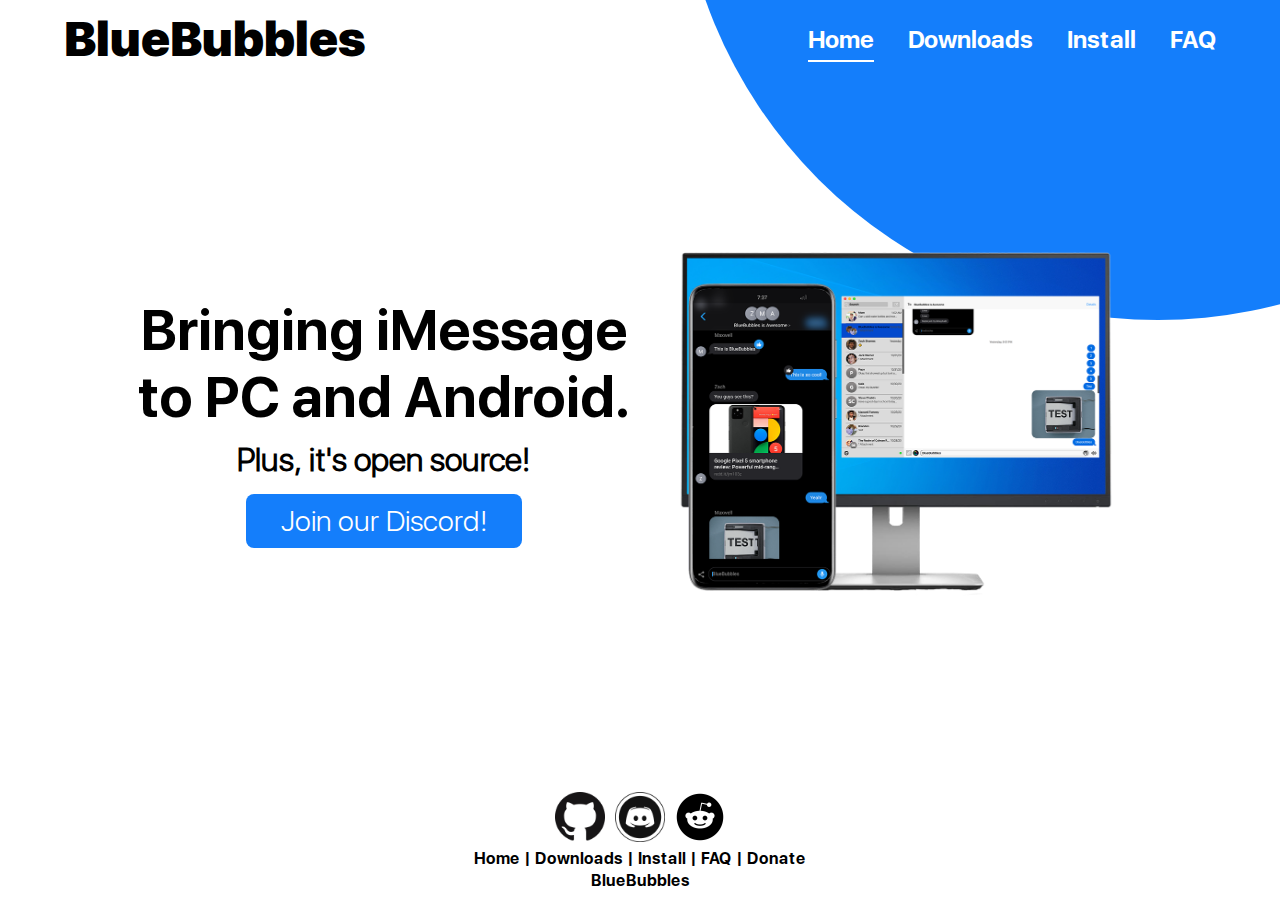
<file: index.html>
<!DOCTYPE html>
<html lang="en">

<head>
  <!-- Required -->
  <meta charset="utf-8" />
  <meta http-equiv="X-UA-Compatible" content="IE=edge" />
  <meta name="viewport" content="width=device-width, initial-scale=1" />

  <!-- CSS Links -->
  <!-- <link rel="stylesheet" type="text/css" href="/css/base.css" /> -->
  <!-- <link rel="stylesheet" type="text/css" href="/css/main.css" /> -->
  <link rel="stylesheet" type="text/css" href="/css/main.css" />
  <link rel="stylesheet" type="text/css" href="/css/base.css" />
  <link rel="stylesheet" type="text/css" href="/css/hamburgers.css" />

  <!-- Favicon Link -->
  <link rel="icon" href="/assets/icons/favicon.ico" type="image/gif" sizes="48x48" />
  <link rel="apple-touch-icon" href="/assets/icons/apple-touch-icon.png" />
  <!-- Google Description -->
  <title>iMessage on PC and Android - BlueBubbles</title>
  <meta name="description" content="BlueBubbles is an open-source, community-driven ecosystem of
      applications used to interact with iMessage on platforms such as Android,
      Windows, and Linux." name="description" />

  <!-- Open Graph Protocall -->
  <meta content="iMessage on PC and Android - BlueBubbles" property="og:title" />
  <meta content="BlueBubbles is an open-source, community-driven ecosystem of
      applications used to interact with iMessage on platforms such as Android,
      Windows, and Linux." property="og:description" />
  <meta property="og:type" content="website" />
  <meta property="og:url" content="https://bluebubbles.app/" />

  <!-- Mobile Overlay Toggle Script -->
  <script>
    function addIsActive() {
      //Toggle menu button
      var hamburger = document.getElementById("hamburger");
      hamburger.classList.toggle("is-active");
      //Toggle engulfing blue circle
      var bgCircle = document.getElementById("menu-circle");
      bgCircle.classList.toggle("engulf");
      //Toggle clear overlay
      var overlay = document.getElementById("overlay");
      overlay.classList.toggle("overlay-show");
      //Toggle links
      var links = document.getElementsByClassName("mobile-link");
      for (var i = 0; i < links.length; i++) {
        links[i].classList.toggle("show-links");
      }
    }
  </script>
</head>


<body>
  <div id="mainContainer">
    <div id="bg-circle"></div>
    <div id="overlay">
      <span id="menu-circle"></span>
      <a id="home" class="mobile-link is-open" href="/index.html">Home</a>
      <a class="mobile-link" href="/downloads/index.html">Downloads</a>
      <a class="mobile-link" href="/install/index.html">Install</a>
      <a class="mobile-link" href="/faq/index.html">FAQ</a>
    </div>

    <header class="navbar">
      <nav class="leftnav">
        <a id="logo" alt="BlueBubbles Logo" href="/">BlueBubbles</a>
      </nav>
      <nav class="rightnav">
        <a href="/index.html" class="is-open">Home</a>
        <a href="/downloads/index.html">Downloads</a>
        <a href="/install/index.html">Install</a>
        <a href="/faq/index.html">FAQ</a>
        <div onclick="addIsActive()" id="hamburger" class="hamburger hamburger--collapse" type="button">
          <span class="hamburger-box">
            <span class="hamburger-inner"></span>
          </span>
        </div>
      </nav>
    </header>

    <div id="hero">
      <div id="leftCol">
        <h1 id="title">
          Bringing iMessage<br />
          to PC and Android.
        </h1>
        <h2 id="subTitle">Plus, it's open source!</h2>
        <a id="get-started" href="https://discord.gg/6nrGRHT">Join our Discord!</a>
      </div>
      <div id="rightCol">
        <img id="devices" alt="devices" src="/assets/devices.png" />
      </div>
    </div>

    <div class="footer">
      <div class="social-row">
        <div class="social-media">
          <a href="https://github.com/BlueBubblesApp"><img class="social-logo" alt="github-link"
              src="/assets/github-logo.png" /></a>
        </div>
        <div class="social-media">
          <a href="https://discord.gg/6nrGRHT"><img class="social-logo" alt="discord-link"
              src="/assets/discord-logo.jpg" /></a>
        </div>
        <div class="social-media">
          <a href="https://www.reddit.com/r/BlueBubbles/"><img class="social-logo" alt="reddit-link"
              src="/assets/reddit-logo.png" /></a>
        </div>
      </div>
      <div class="links-row">
        <a href="/">Home</a> <span>|</span>
        <a href="/downloads">Downloads</a> <span>|</span>
        <a href="/install">Install</a> <span>|</span>
        <a href="/faq">FAQ</a> <span>|</span>
        <a href="/donate">Donate</a>
      </div>
      <p id="copyright">BlueBubbles</p>
    </div>
  </div>
</body>

</html>
</file>
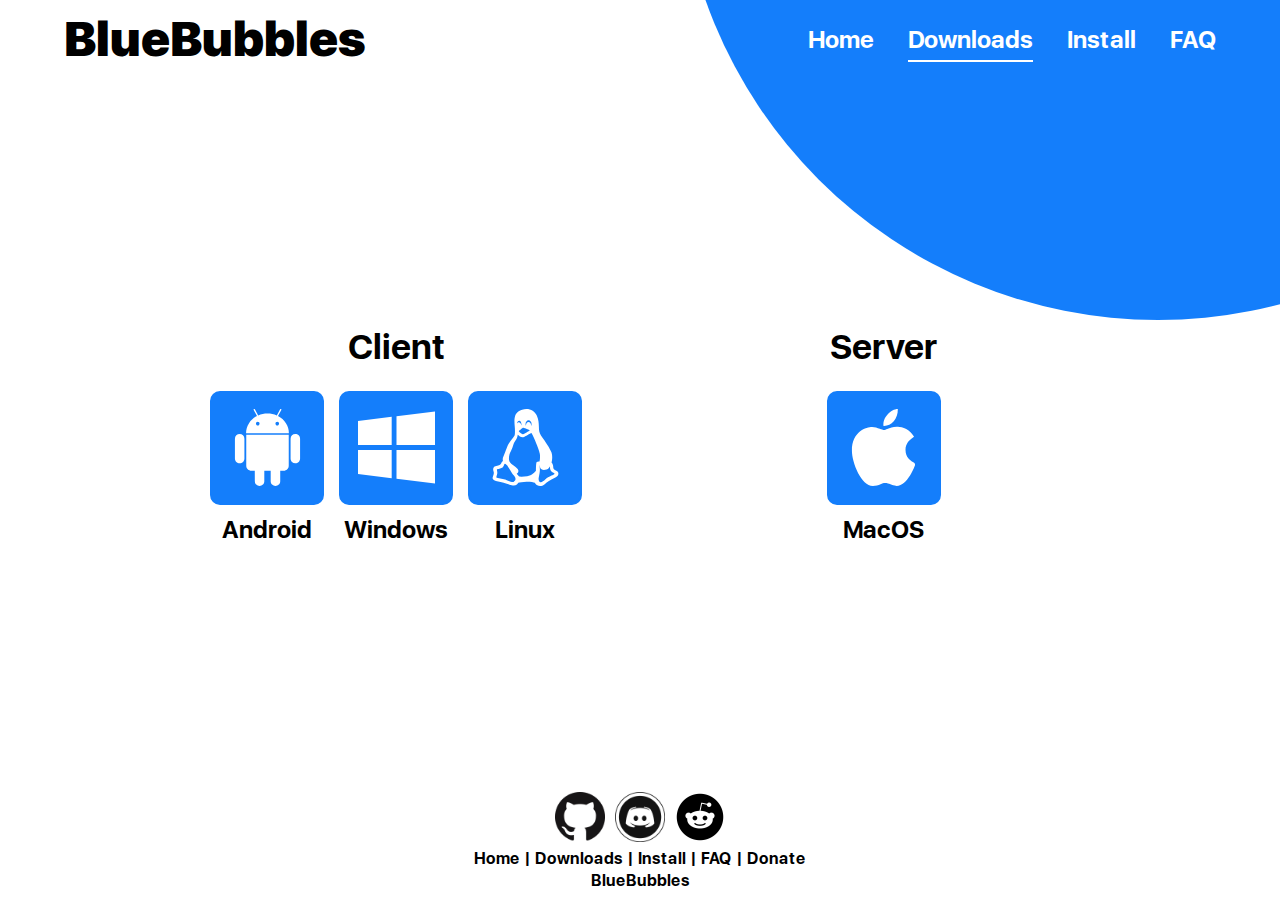
<file: downloads/index.html>
<!DOCTYPE html>
<html lang="en">

<head>
  <!-- Required -->
  <meta charset="utf-8" />
  <meta http-equiv="X-UA-Compatible" content="IE=edge" />
  <meta name="viewport" content="width=device-width, initial-scale=1" />

  <!-- CSS Links -->
  <link rel="stylesheet" type="text/css" href="/css/base.css" />
  <link rel="stylesheet" type="text/css" href="/css/downloads/downloads.css" />
  <link rel="stylesheet" type="text/css" href="/css/hamburgers.css" />

  <!-- Favicon Link -->
  <link rel="icon" href="/assets/icons/favicon.ico" type="image/gif" sizes="48x48" />
  <link rel="apple-touch-icon" href="/assets/icons/apple-touch-icon.png" />

  <!-- Google Description -->
  <title>iMessage on PC and Android - BlueBubbles</title>
  <meta name="description"
    content="BlueBubbles is an open-source, community-driven ecosystem of applications used to interact with iMessage on platforms such as Android, Windows, and Linux."
    name="description" />

  <!-- Open Graph Protocall -->
  <meta content="iMessage on PC and Android - BlueBubbles" property="og:title" />
  <meta
    content="BlueBubbles is an open-source, community-driven ecosystem of applications used to interact with iMessage on platforms such as Android, Windows, and Linux."
    property="og:description" />
  <meta property="og:type" content="website" />
  <meta property="og:url" content="https://bluebubbles.app/downloads" />

  <!-- Mobile Overlay Toggle Script -->
  <script>
    function addIsActive() {
      //Toggle menu button
      var hamburger = document.getElementById("hamburger");
      hamburger.classList.toggle("is-active");
      //Toggle engulfing blue circle
      var bgCircle = document.getElementById("menu-circle");
      bgCircle.classList.toggle("engulf");
      //Toggle clear overlay
      var overlay = document.getElementById("overlay");
      overlay.classList.toggle("overlay-show");
      //Toggle links
      var links = document.getElementsByClassName("mobile-link");
      for (var i = 0; i < links.length; i++) {
        links[i].classList.toggle("show-links");
      }
    }
  </script>
</head>

<body>
  <div id="mainContainer">
    <div id="bg-circle"></div>
    <div id="overlay">
      <span id="menu-circle"></span>
      <a id="home" class="mobile-link" href="/index.html">Home</a>
      <a class="mobile-link is-open" href="/downloads/index.html">Downloads</a>
      <a class="mobile-link" href="/install/index.html">Install</a>
      <a class="mobile-link" href="/faq/index.html">FAQ</a>
    </div>

    <header class="navbar">
      <nav class="leftnav">
        <a id="logo" alt="BlueBubbles Logo" href="/">BlueBubbles</a>
      </nav>
      <nav class="rightnav">
        <a href="/">Home</a>
        <a href="/downloads" class="is-open">Downloads</a>
        <a href="/install">Install</a>
        <a href="/faq">FAQ</a>
        <div onclick="addIsActive()" id="hamburger" class="hamburger hamburger--collapse" type="button">
          <span class="hamburger-box">
            <span class="hamburger-inner"></span>
          </span>
        </div>
      </nav>
    </header>

    <div id="downloadsContainer">
      <div id="clientsContainer">
        <h1 class="downloadTypeTitle">Client</h1>
        <div class="downloadButtonsContainer">
          <div class="aDownloadButtonCol">
            <a href="https://github.com/BlueBubblesApp/BlueBubbles-Android-App/releases" class="aDownloadButton">
              <svg class="downloadButtonImage" viewBox="0 0 553.048 553.048">
                <path
                  d="M76.774,179.141c-9.529,0-17.614,3.323-24.26,9.969c-6.646,6.646-9.97,14.621-9.97,23.929v142.914
                c0,9.541,3.323,17.619,9.97,24.266c6.646,6.646,14.731,9.97,24.26,9.97c9.522,0,17.558-3.323,24.101-9.97
                c6.53-6.646,9.804-14.725,9.804-24.266V213.039c0-9.309-3.323-17.283-9.97-23.929C94.062,182.464,86.082,179.141,76.774,179.141z" />
                <path d="M351.972,50.847L375.57,7.315c1.549-2.882,0.998-5.092-1.658-6.646c-2.883-1.34-5.098-0.661-6.646,1.989l-23.928,43.88
                c-21.055-9.309-43.324-13.972-66.807-13.972c-23.488,0-45.759,4.664-66.806,13.972l-23.929-43.88
                c-1.555-2.65-3.77-3.323-6.646-1.989c-2.662,1.561-3.213,3.764-1.658,6.646l23.599,43.532
                c-23.929,12.203-42.987,29.198-57.167,51.022c-14.18,21.836-21.273,45.698-21.273,71.628h307.426
                c0-25.924-7.094-49.787-21.273-71.628C394.623,80.045,375.675,63.05,351.972,50.847z M215.539,114.165
                c-2.552,2.558-5.6,3.831-9.143,3.831c-3.55,0-6.536-1.273-8.972-3.831c-2.436-2.546-3.654-5.582-3.654-9.137
                c0-3.543,1.218-6.585,3.654-9.137c2.436-2.546,5.429-3.819,8.972-3.819s6.591,1.273,9.143,3.819
                c2.546,2.558,3.825,5.594,3.825,9.137C219.357,108.577,218.079,111.619,215.539,114.165z M355.625,114.165
                c-2.441,2.558-5.434,3.831-8.971,3.831c-3.551,0-6.598-1.273-9.145-3.831c-2.551-2.546-3.824-5.582-3.824-9.137
                c0-3.543,1.273-6.585,3.824-9.137c2.547-2.546,5.594-3.819,9.145-3.819c3.543,0,6.529,1.273,8.971,3.819
                c2.438,2.558,3.654,5.594,3.654,9.137C359.279,108.577,358.062,111.619,355.625,114.165z" />
                <path d="M123.971,406.804c0,10.202,3.543,18.838,10.63,25.925c7.093,7.087,15.729,10.63,25.924,10.63h24.596l0.337,75.454
                c0,9.528,3.323,17.619,9.969,24.266s14.627,9.97,23.929,9.97c9.523,0,17.613-3.323,24.26-9.97s9.97-14.737,9.97-24.266v-75.447
                h45.864v75.447c0,9.528,3.322,17.619,9.969,24.266s14.73,9.97,24.26,9.97c9.523,0,17.613-3.323,24.26-9.97
                s9.969-14.737,9.969-24.266v-75.447h24.928c9.969,0,18.494-3.544,25.594-10.631c7.086-7.087,10.631-15.723,10.631-25.924V185.45
                H123.971V406.804z" />
                <path d="M476.275,179.141c-9.309,0-17.283,3.274-23.93,9.804c-6.646,6.542-9.969,14.578-9.969,24.094v142.914
                c0,9.541,3.322,17.619,9.969,24.266s14.627,9.97,23.93,9.97c9.523,0,17.613-3.323,24.26-9.97s9.969-14.725,9.969-24.266V213.039
                c0-9.517-3.322-17.552-9.969-24.094C493.888,182.415,485.798,179.141,476.275,179.141z" />
              </svg>
            </a>
            <p>Android</p>
          </div>
          <div class="aDownloadButtonCol middleDownloadCol">
            <div class="aDownloadButton">
              <svg class="downloadButtonImage" viewBox="0 0 512 512">
                <polygon points="0,80 0,240 224,240 224,52" />
                <polygon points="256,48 256,240 512,240 512,16" />
                <polygon points="256,272 256,464 512,496 512,272" />
                <polygon points="0,272 0,432 224,460 224,272" />
              </svg>
            </div>
            <p>Windows</p>
          </div>
          <div class="aDownloadButtonCol">
            <a href="/downloads/linux" class="aDownloadButton">
              <svg class="downloadButtonImage" viewBox="0 0 304.998 304.998">
                <path id="XMLID_92_"
                  d="M274.659,244.888c-8.944-3.663-12.77-8.524-12.4-15.777c0.381-8.466-4.422-14.667-6.703-17.117
                  c1.378-5.264,5.405-23.474,0.004-39.291c-5.804-16.93-23.524-42.787-41.808-68.204c-7.485-10.438-7.839-21.784-8.248-34.922
                  c-0.392-12.531-0.834-26.735-7.822-42.525C190.084,9.859,174.838,0,155.851,0c-11.295,0-22.889,3.53-31.811,9.684
                  c-18.27,12.609-15.855,40.1-14.257,58.291c0.219,2.491,0.425,4.844,0.545,6.853c1.064,17.816,0.096,27.206-1.17,30.06
                  c-0.819,1.865-4.851,7.173-9.118,12.793c-4.413,5.812-9.416,12.4-13.517,18.539c-4.893,7.387-8.843,18.678-12.663,29.597
                  c-2.795,7.99-5.435,15.537-8.005,20.047c-4.871,8.676-3.659,16.766-2.647,20.505c-1.844,1.281-4.508,3.803-6.757,8.557
                  c-2.718,5.8-8.233,8.917-19.701,11.122c-5.27,1.078-8.904,3.294-10.804,6.586c-2.765,4.791-1.259,10.811,0.115,14.925
                  c2.03,6.048,0.765,9.876-1.535,16.826c-0.53,1.604-1.131,3.42-1.74,5.423c-0.959,3.161-0.613,6.035,1.026,8.542
                  c4.331,6.621,16.969,8.956,29.979,10.492c7.768,0.922,16.27,4.029,24.493,7.035c8.057,2.944,16.388,5.989,23.961,6.913
                  c1.151,0.145,2.291,0.218,3.39,0.218c11.434,0,16.6-7.587,18.238-10.704c4.107-0.838,18.272-3.522,32.871-3.882
                  c14.576-0.416,28.679,2.462,32.674,3.357c1.256,2.404,4.567,7.895,9.845,10.724c2.901,1.586,6.938,2.495,11.073,2.495
                  c0.001,0,0,0,0.001,0c4.416,0,12.817-1.044,19.466-8.039c6.632-7.028,23.202-16,35.302-22.551c2.7-1.462,5.226-2.83,7.441-4.065
                  c6.797-3.768,10.506-9.152,10.175-14.771C282.445,250.905,279.356,246.811,274.659,244.888z M124.189,243.535
                  c-0.846-5.96-8.513-11.871-17.392-18.715c-7.26-5.597-15.489-11.94-17.756-17.312c-4.685-11.082-0.992-30.568,5.447-40.602
                  c3.182-5.024,5.781-12.643,8.295-20.011c2.714-7.956,5.521-16.182,8.66-19.783c4.971-5.622,9.565-16.561,10.379-25.182
                  c4.655,4.444,11.876,10.083,18.547,10.083c1.027,0,2.024-0.134,2.977-0.403c4.564-1.318,11.277-5.197,17.769-8.947
                  c5.597-3.234,12.499-7.222,15.096-7.585c4.453,6.394,30.328,63.655,32.972,82.044c2.092,14.55-0.118,26.578-1.229,31.289
                  c-0.894-0.122-1.96-0.221-3.08-0.221c-7.207,0-9.115,3.934-9.612,6.283c-1.278,6.103-1.413,25.618-1.427,30.003
                  c-2.606,3.311-15.785,18.903-34.706,21.706c-7.707,1.12-14.904,1.688-21.39,1.688c-5.544,0-9.082-0.428-10.551-0.651l-9.508-10.879
                  C121.429,254.489,125.177,250.583,124.189,243.535z M136.254,64.149c-0.297,0.128-0.589,0.265-0.876,0.411
                  c-0.029-0.644-0.096-1.297-0.199-1.952c-1.038-5.975-5-10.312-9.419-10.312c-0.327,0-0.656,0.025-1.017,0.08
                  c-2.629,0.438-4.691,2.413-5.821,5.213c0.991-6.144,4.472-10.693,8.602-10.693c4.85,0,8.947,6.536,8.947,14.272
                  C136.471,62.143,136.4,63.113,136.254,64.149z M173.94,68.756c0.444-1.414,0.684-2.944,0.684-4.532
                  c0-7.014-4.45-12.509-10.131-12.509c-5.552,0-10.069,5.611-10.069,12.509c0,0.47,0.023,0.941,0.067,1.411
                  c-0.294-0.113-0.581-0.223-0.861-0.329c-0.639-1.935-0.962-3.954-0.962-6.015c0-8.387,5.36-15.211,11.95-15.211
                  c6.589,0,11.95,6.824,11.95,15.211C176.568,62.78,175.605,66.11,173.94,68.756z M169.081,85.08
                  c-0.095,0.424-0.297,0.612-2.531,1.774c-1.128,0.587-2.532,1.318-4.289,2.388l-1.174,0.711c-4.718,2.86-15.765,9.559-18.764,9.952
                  c-2.037,0.274-3.297-0.516-6.13-2.441c-0.639-0.435-1.319-0.897-2.044-1.362c-5.107-3.351-8.392-7.042-8.763-8.485
                  c1.665-1.287,5.792-4.508,7.905-6.415c4.289-3.988,8.605-6.668,10.741-6.668c0.113,0,0.215,0.008,0.321,0.028
                  c2.51,0.443,8.701,2.914,13.223,4.718c2.09,0.834,3.895,1.554,5.165,2.01C166.742,82.664,168.828,84.422,169.081,85.08z
                  M205.028,271.45c2.257-10.181,4.857-24.031,4.436-32.196c-0.097-1.855-0.261-3.874-0.42-5.826
                  c-0.297-3.65-0.738-9.075-0.283-10.684c0.09-0.042,0.19-0.078,0.301-0.109c0.019,4.668,1.033,13.979,8.479,17.226
                  c2.219,0.968,4.755,1.458,7.537,1.458c7.459,0,15.735-3.659,19.125-7.049c1.996-1.996,3.675-4.438,4.851-6.372
                  c0.257,0.753,0.415,1.737,0.332,3.005c-0.443,6.885,2.903,16.019,9.271,19.385l0.927,0.487c2.268,1.19,8.292,4.353,8.389,5.853
                  c-0.001,0.001-0.051,0.177-0.387,0.489c-1.509,1.379-6.82,4.091-11.956,6.714c-9.111,4.652-19.438,9.925-24.076,14.803
                  c-6.53,6.872-13.916,11.488-18.376,11.488c-0.537,0-1.026-0.068-1.461-0.206C206.873,288.406,202.886,281.417,205.028,271.45z
                  M39.917,245.477c-0.494-2.312-0.884-4.137-0.465-5.905c0.304-1.31,6.771-2.714,9.533-3.313c3.883-0.843,7.899-1.714,10.525-3.308
                  c3.551-2.151,5.474-6.118,7.17-9.618c1.228-2.531,2.496-5.148,4.005-6.007c0.085-0.05,0.215-0.108,0.463-0.108
                  c2.827,0,8.759,5.943,12.177,11.262c0.867,1.341,2.473,4.028,4.331,7.139c5.557,9.298,13.166,22.033,17.14,26.301
                  c3.581,3.837,9.378,11.214,7.952,17.541c-1.044,4.909-6.602,8.901-7.913,9.784c-0.476,0.108-1.065,0.163-1.758,0.163
                  c-7.606,0-22.662-6.328-30.751-9.728l-1.197-0.503c-4.517-1.894-11.891-3.087-19.022-4.241c-5.674-0.919-13.444-2.176-14.732-3.312
                  c-1.044-1.171,0.167-4.978,1.235-8.337c0.769-2.414,1.563-4.91,1.998-7.523C41.225,251.596,40.499,248.203,39.917,245.477z" />
              </svg>
            </a>
            <p>Linux</p>
          </div>
        </div>
      </div>
      <div id="serverContainer">
        <h1 class="downloadTypeTitle">Server</h1>
        <div class="downloadButtonsContainer">
          <div class="aDownloadButtonCol">
            <a href="https://github.com/BlueBubblesApp/BlueBubbles-Server/releases" class="aDownloadButton">
              <svg class="downloadButtonImage" viewBox="0 0 512 512">
                <path
                  d="M185.255,512c-76.201-0.439-139.233-155.991-139.233-235.21c0-129.404,97.075-157.734,134.487-157.734   c16.86,0,34.863,6.621,50.742,12.48c11.104,4.087,22.588,8.306,28.975,8.306c3.823,0,12.832-3.589,20.786-6.738   c16.963-6.753,38.071-15.146,62.651-15.146c0.044,0,0.103,0,0.146,0c18.354,0,74.004,4.028,107.461,54.272l7.837,11.777   l-11.279,8.511c-16.113,12.158-45.513,34.336-45.513,78.267c0,52.031,33.296,72.041,49.292,81.665   c7.061,4.248,14.37,8.628,14.37,18.208c0,6.255-49.922,140.566-122.417,140.566c-17.739,0-30.278-5.332-41.338-10.034   c-11.191-4.761-20.845-8.862-36.797-8.862c-8.086,0-18.311,3.823-29.136,7.881C221.496,505.73,204.752,512,185.753,512H185.255z" />
                <path d="M351.343,0c1.888,68.076-46.797,115.304-95.425,112.342C247.905,58.015,304.54,0,351.343,0z" />
              </svg>
            </a>
            <p>MacOS</p>
          </div>
        </div>
      </div>
    </div>

    <div class="footer">
      <div class="social-row">
        <div class="social-media">
          <a href="https://github.com/BlueBubblesApp"><img class="social-logo" alt="github-link"
              src="/assets/github-logo.png" /></a>
        </div>
        <div class="social-media">
          <a href="https://discord.gg/6nrGRHT"><img class="social-logo" alt="discord-link"
              src="/assets/discord-logo.jpg" /></a>
        </div>
        <div class="social-media">
          <a href="https://www.reddit.com/r/BlueBubbles/"><img class="social-logo" alt="reddit-link"
              src="/assets/reddit-logo.png" /></a>
        </div>
      </div>
      <div class="links-row">
        <a href="/">Home</a> <span>|</span>
        <a href="/downloads">Downloads</a> <span>|</span>
        <a href="/install">Install</a> <span>|</span>
        <a href="/faq">FAQ</a> <span>|</span>
        <a href="/donate">Donate</a>
      </div>
      <p id="copyright">BlueBubbles</p>
    </div>
  </div>
</body>

</html>
</file>
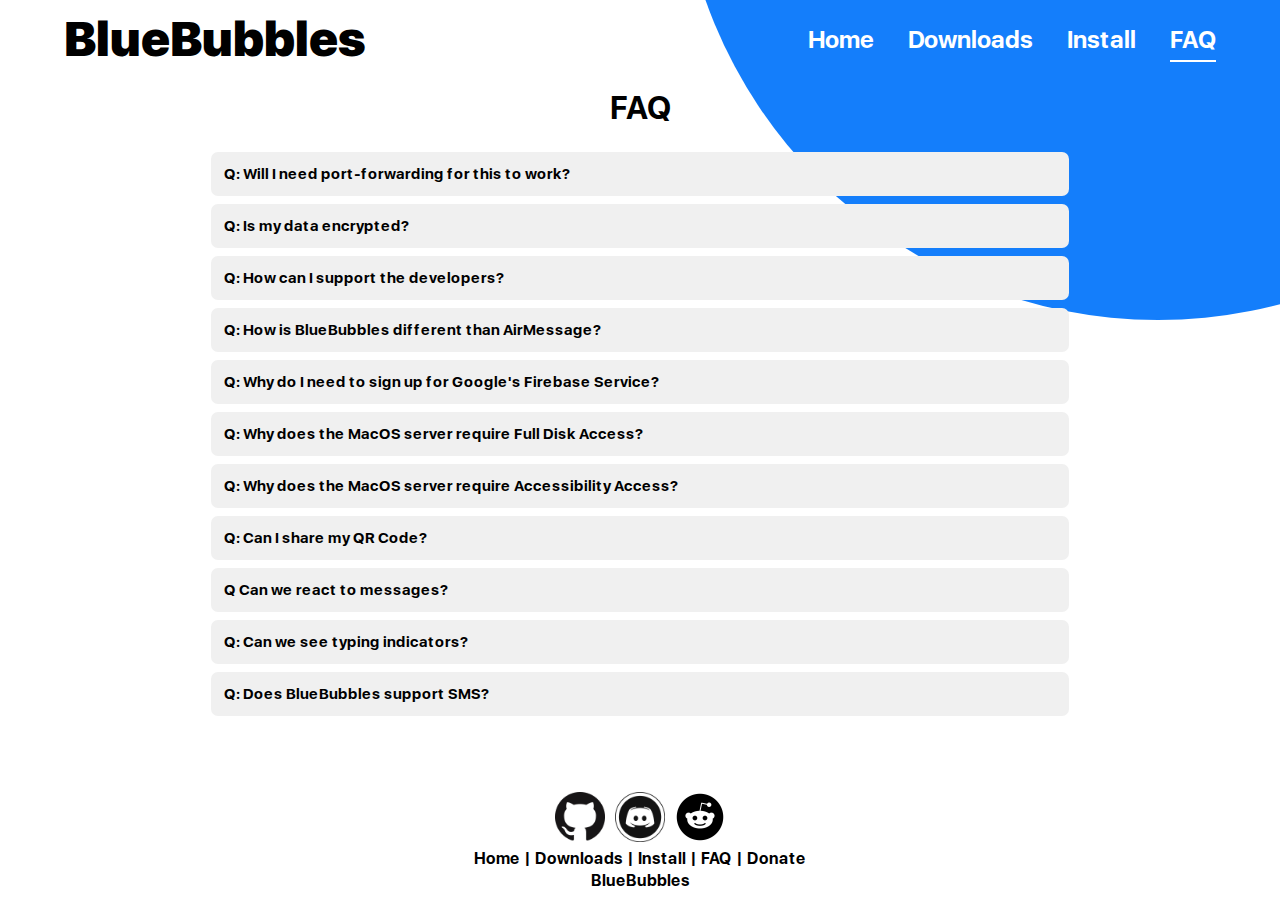
<file: faq/index.html>
<!DOCTYPE html>
<html lang="en">

<head>
    <!-- Required -->
    <meta charset="utf-8" />
    <meta http-equiv="X-UA-Compatible" content="IE=edge" />
    <meta name="viewport" content="width=device-width, initial-scale=1" />

    <!-- CSS Links -->
    <!-- <link rel="stylesheet" type="text/css" href="/css/base.css" /> -->
    <!-- <link rel="stylesheet" type="text/css" href="/css/main.css" /> -->
    <link rel="stylesheet" type="text/css" href="/css/faq.css" />
    <link rel="stylesheet" type="text/css" href="/css/base.css" />
    <link rel="stylesheet" type="text/css" href="/css/hamburgers.css" />

    <!-- Favicon Link -->
    <link rel="icon" href="/assets/icons/favicon.ico" type="image/gif" sizes="48x48" />
    <link rel="apple-touch-icon" href="/assets/icons/apple-touch-icon.png" />
    <!-- Google Description -->
    <title>iMessage on PC and Android - BlueBubbles</title>
    <meta name="description" content="BlueBubbles is an open-source, community-driven ecosystem of
      applications used to interact with iMessage on platforms such as Android,
      Windows, and Linux." name="description" />

    <!-- Open Graph Protocall -->
    <meta content="iMessage on PC and Android - BlueBubbles" property="og:title" />
    <meta content="BlueBubbles is an open-source, community-driven ecosystem of
      applications used to interact with iMessage on platforms such as Android,
      Windows, and Linux." property="og:description" />
    <meta property="og:type" content="website" />
    <meta property="og:url" content="https://bluebubbles.app/" />

    <!-- Mobile Overlay Toggle Script -->
    <script>
        function addIsActive() {
            //Toggle menu button
            var hamburger = document.getElementById("hamburger");
            hamburger.classList.toggle("is-active");
            //Toggle engulfing blue circle
            var bgCircle = document.getElementById("menu-circle");
            bgCircle.classList.toggle("engulf");
            //Toggle clear overlay
            var overlay = document.getElementById("overlay");
            overlay.classList.toggle("overlay-show");
            //Toggle links
            var links = document.getElementsByClassName("mobile-link");
            for (var i = 0; i < links.length; i++) {
                links[i].classList.toggle("show-links");
            }
        }
    </script>
</head>


<body>
    <div id="mainContainer">
        <div id="bg-circle"></div>
        <div id="overlay">
            <span id="menu-circle"></span>
            <a id="home" class="mobile-link" href="/">Home</a>
            <a class="mobile-link" href="/downloads">Downloads</a>
            <a class="mobile-link" href="/install">Install</a>
            <a class="mobile-link is-open" href="/faq">FAQ</a>
        </div>

        <header class="navbar">
            <nav class="leftnav">
                <a id="logo" alt="BlueBubbles Logo" href="/">BlueBubbles</a>
            </nav>
            <nav class="rightnav">
                <a href="/">Home</a>
                <a href="/downloads">Downloads</a>
                <a href="/install">Install</a>
                <a href="/faq" class="is-open">FAQ</a>
                <div onclick="addIsActive()" id="hamburger" class="hamburger hamburger--collapse" type="button">
                    <span class="hamburger-box">
                        <span class="hamburger-inner"></span>
                    </span>
                </div>
            </nav>
        </header>

        <div id="mainFAQContainer">
            <h1>FAQ</h1>
            <div id="accordionContainer">
                <div class="accordion">
                    <p>Q: Will I need port-forwarding for this to work?</p>
                </div>
                <div class="panel">
                    <p>No, we utilize Ngrok to create a secure tunnel between your server and your client. You can
                        optionally disable this to use your own local IP or dynamic dns.</p>
                </div>

                <div class="accordion">
                    <p>Q: Is my data encrypted?</p>
                </div>
                <div class="panel">
                    <p>Yes, all connections are done over HTTPS/WSS and utilizes TLS encryption by default (see: Ngrok)
                    </p>
                </div>

                <div class="accordion">
                    <p>Q: How can I support the developers?</p>
                </div>
                <div class="panel">
                    <p>We don't charge anything for the use of our applications or code, however you can support us by
                        donating on our
                        <a href="/donate" style="color: #147efb; text-decoration: none;">donations page</a>.</p>
                </div>

                <div class="accordion">
                    <p>Q: How is BlueBubbles different than AirMessage?</p>
                </div>
                <div class="panel">
                    <p>iOS inspired UI/UX, Custom themeing, Port-forwarding not required, Entire ecosystem is
                        open-source,
                        Community-driven with open issues and feature requests, Dedicated cross platform apps (Desktop &
                        Android), Decreased battery usage on Android due to no background service, and All self-hosted
                        (no
                        need to rely on owner's servers/maintenance).</p>
                </div>

                <div class="accordion">
                    <p>Q: Why do I need to sign up for Google's Firebase Service? </p>
                </div>
                <div class="panel">
                    <p>BlueBubbles does not require an open socket connection at all times (to reduce battery usage). We
                        use
                        Google FCM to still be able to send/receive alerts even when the socket is closed</p>
                </div>

                <div class="accordion">
                    <p>Q: Why does the MacOS server require Full Disk Access?</p>
                </div>
                <div class="panel">
                    <p>MacOS does not allow app's to read from iMessage's chat database unless they have Full Disk
                        Access.
                    </p>
                </div>

                <div class="accordion">
                    <p>Q: Why does the MacOS server require Accessibility Access?</p>
                </div>
                <div class="panel">
                    <p>In order to execute actions such as renaming a group chat or adding/removing a participant from a
                        group. Apple does not expose APIs to do this natively, so accessibility is used.</p>
                </div>

                <div class="accordion">
                    <p>Q: Can I share my QR Code?</p>
                </div>
                <div class="panel">
                    <p>No, your QR code should be private. If it gets leaked, you will need to generate new client
                        secret
                        credentials via Google's Firebase Console.</p>
                </div>

                <div class="accordion">
                    <p>Q Can we react to messages?</p>
                </div>
                <div class="panel">
                    <p>We currently support sending reactions on the desktop app, however the reliability is not great.
                        We
                        are working on increasing the reliability, so stay tuned!</p>
                </div>

                <div class="accordion">
                    <p>Q: Can we see typing indicators?</p>
                </div>
                <div class="panel">
                    <p>No not yet, however just like reactions we are trying our best to implement them in a future
                        release.
                    </p>
                </div>

                <div class="accordion">
                    <p>Q: Does BlueBubbles support SMS?</p>
                </div>
                <div class="panel">
                    <p>Not at the moment, however we plan to implement it in a future release.</p>
                </div>

            </div>
        </div>

        <div class="footer">
            <div class="social-row">
                <div class="social-media">
                    <a href="https://github.com/BlueBubblesApp"><img class="social-logo" alt="github-link"
                            src="/assets/github-logo.png" /></a>
                </div>
                <div class="social-media">
                    <a href="https://discord.gg/6nrGRHT"><img class="social-logo" alt="discord-link"
                            src="/assets/discord-logo.jpg" /></a>
                </div>
                <div class="social-media">
                    <a href="https://www.reddit.com/r/BlueBubbles/"><img class="social-logo" alt="reddit-link"
                            src="/assets/reddit-logo.png" /></a>
                </div>
            </div>
            <div class="links-row">
                <a href="/">Home</a> <span>|</span>
                <a href="/downloads">Downloads</a> <span>|</span>
                <a href="/install">Install</a> <span>|</span>
                <a href="/faq">FAQ</a> <span>|</span>
                <a href="/donate">Donate</a>
            </div>
            <p id="copyright">BlueBubbles</p>
        </div>

        <script>
            var acc = document.getElementsByClassName("accordion");
            var i;

            async function closeActives() {
                var actives = document.getElementsByClassName("active");
                console.log(actives);

                if (actives.length > 0) {
                    var activePanel = actives[0].nextElementSibling;
                    console.log(activePanel);

                    if (activePanel.style.minHeight) {
                        activePanel.style.minHeight = null;
                        actives[0].style.borderRadius = "7px";
                    }

                    actives[0].classList.toggle("active");
                }
            }

            for (i = 0; i < acc.length; i++) {
                acc[i].addEventListener("click", async function () {

                    if (this != document.getElementsByClassName("active")[0]) {
                        await closeActives();
                    }

                    this.classList.toggle("active");
                    var panel = this.nextElementSibling;
                    if (panel.style.minHeight) {
                        panel.style.minHeight = null;
                        this.style.borderRadius = "7px";
                    } else {
                        panel.style.minHeight = panel.scrollHeight + "px";
                        this.style.borderRadius = "7px 7px 0 0";
                    }
                });
            }
        </script>
    </div>
</body>

</html>
</file>
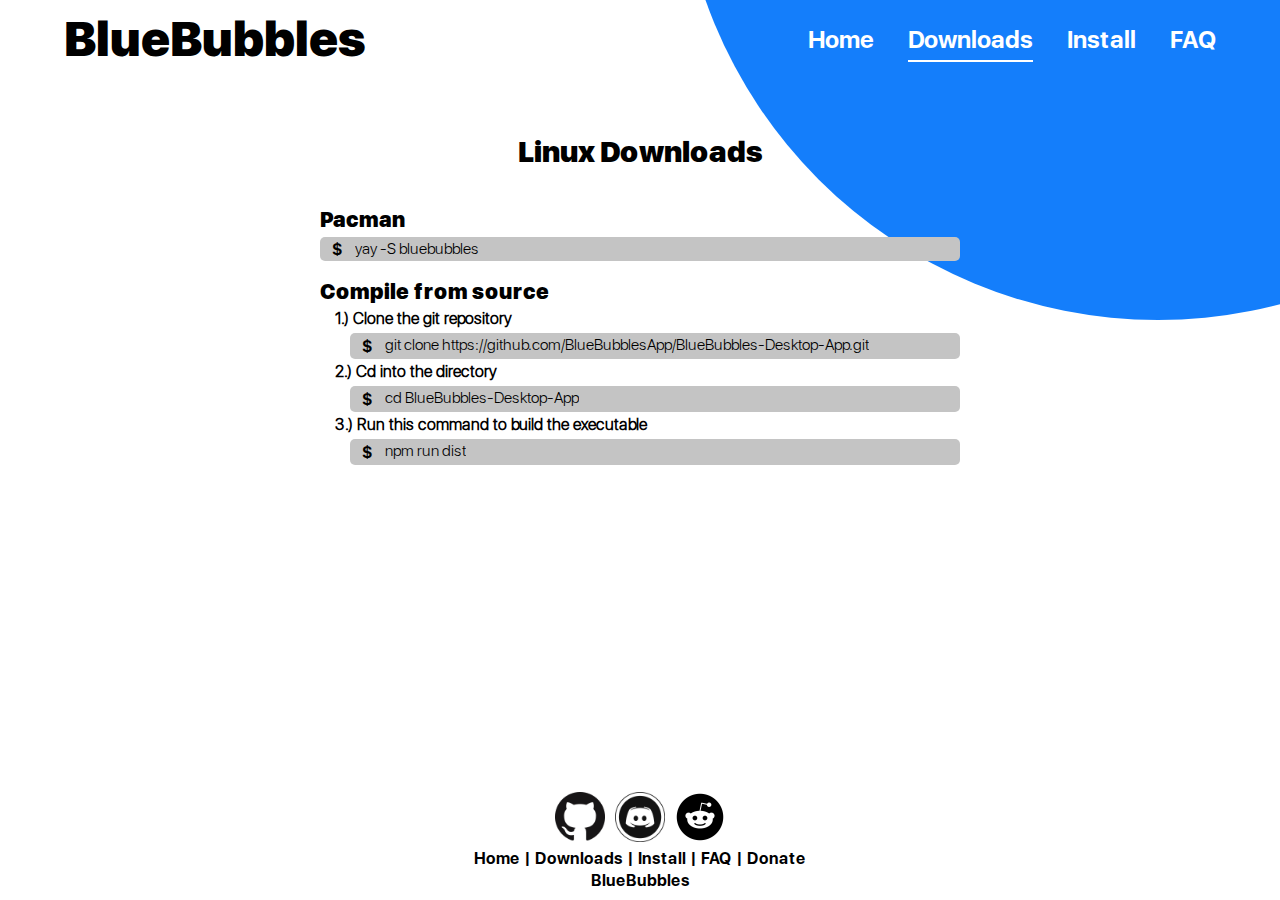
<file: downloads/linux/index.html>
<!DOCTYPE html>
<html lang="en">

<head>
  <!-- Required -->
  <meta charset="utf-8" />
  <meta http-equiv="X-UA-Compatible" content="IE=edge" />
  <meta name="viewport" content="width=device-width, initial-scale=1" />

  <!-- CSS Links -->
  <link rel="stylesheet" type="text/css" href="/css/base.css" />
  <link rel="stylesheet" type="text/css" href="/css/downloads/linux.css" />
  <link rel="stylesheet" type="text/css" href="/css/hamburgers.css" />

  <!-- Favicon Link -->
  <link rel="icon" href="/assets/icons/favicon.ico" type="image/gif" sizes="48x48" />
  <link rel="apple-touch-icon" href="/assets/icons/apple-touch-icon.png" />

  <!-- Google Description -->
  <title>iMessage on PC and Android - BlueBubbles</title>
  <meta name="description"
    content="BlueBubbles is an open-source, community-driven ecosystem of applications used to interact with iMessage on platforms such as Android, Windows, and Linux."
    name="description" />

  <!-- Open Graph Protocall -->
  <meta content="iMessage on PC and Android - BlueBubbles" property="og:title" />
  <meta
    content="BlueBubbles is an open-source, community-driven ecosystem of applications used to interact with iMessage on platforms such as Android, Windows, and Linux."
    property="og:description" />
  <meta property="og:type" content="website" />
  <meta property="og:url" content="https://bluebubbles.app/" />

  <!-- Mobile Overlay Toggle Script -->
  <script>
    function addIsActive() {
      //Toggle menu button
      var hamburger = document.getElementById("hamburger");
      hamburger.classList.toggle("is-active");
      //Toggle engulfing blue circle
      var bgCircle = document.getElementById("menu-circle");
      bgCircle.classList.toggle("engulf");
      //Toggle clear overlay
      var overlay = document.getElementById("overlay");
      overlay.classList.toggle("overlay-show");
      //Toggle links
      var links = document.getElementsByClassName("mobile-link");
      for (var i = 0; i < links.length; i++) {
        links[i].classList.toggle("show-links");
      }
    }
  </script>
  <script>
    function textToClipboard(text) {
      var dummy = document.createElement("textarea");
      document.body.appendChild(dummy);
      dummy.value = text;
      dummy.select();
      document.execCommand("copy");
      document.body.removeChild(dummy);
    }
  </script>
</head>

<body>
  <div id="mainContainer">
    <div id="bg-circle"></div>
    <div id="overlay">
      <span id="menu-circle"></span>
      <a id="home" class="mobile-link" href="/">Home</a>
      <a class="mobile-link  is-open" href="/downloads">Downloads</a>
      <a class="mobile-link" href="/install">Install</a>
      <a class="mobile-link" href="/faq">FAQ</a>
    </div>

    <header class="navbar">
      <nav class="leftnav">
        <a id="logo" alt="BlueBubbles Logo" href="/">BlueBubbles</a>
      </nav>
      <nav class="rightnav">
        <a href="/">Home</a>
        <a href="/downloads" class="is-open">Downloads</a>
        <a href="/install">Install</a>
        <a href="/faq">FAQ</a>
        <div onclick="addIsActive()" id="hamburger" class="hamburger hamburger--collapse" type="button">
          <span class="hamburger-box">
            <span class="hamburger-inner"></span>
          </span>
        </div>
      </nav>
    </header>

    <div id="linuxInstallContainer">
      <h1>Linux Downloads</h1>
      <div class="installRowContainer">
        <h2>Pacman</h2>
        <div class="codeContainer" onclick="textToClipboard('yay -S bluebubbles')">
          <p class="dollarSign">$</p>
          <p class="codeExample">yay -S bluebubbles</p>
          <p class="copyButton">Click to copy</p>
        </div>
      </div>
      <!-- <div class="installRowContainer">
              <h2>Snap</h2>
              <div class="codeContainer" onclick="textToClipboard('sudo snap install bluebubbles')">
                  <p class="dollarSign">$</p>
                  <p class="codeExample">sudo snap install bluebubbles</p>
                  <p class="copyButton">Click to copy</p>
              </div>
          </div> -->
      <div id="compileFromSourceContainer">
        <h2>Compile from source</h2>
        <h3>1.) Clone the git repository</h3>
        <div class="codeContainer"
          onclick="textToClipboard('git clone https://github.com/BlueBubblesApp/BlueBubbles-Desktop-App.git')">
          <p class="dollarSign">$</p>
          <p class="codeExample">
            git clone
            https://github.com/BlueBubblesApp/BlueBubbles-Desktop-App.git
          </p>
          <p class="copyButton">Click to copy</p>
        </div>
        <h3>2.) Cd into the directory</h3>
        <div class="codeContainer" onclick="textToClipboard('cd BlueBubbles-Desktop-App')">
          <p class="dollarSign">$</p>
          <p class="codeExample">cd BlueBubbles-Desktop-App</p>
          <p class="copyButton">Click to copy</p>
        </div>
        <h3>3.) Run this command to build the executable</h3>
        <div class="codeContainer" onclick="textToClipboard('npm run build')">
          <p class="dollarSign">$</p>
          <p class="codeExample">npm run dist</p>
          <p class="copyButton">Click to copy</p>
        </div>
      </div>
    </div>

    <div class="footer">
      <div class="social-row">
        <div class="social-media">
          <a href="https://github.com/BlueBubblesApp"><img class="social-logo" alt="github-link"
              src="/assets/github-logo.png" /></a>
        </div>
        <div class="social-media">
          <a href="https://discord.gg/6nrGRHT"><img class="social-logo" alt="discord-link"
              src="/assets/discord-logo.jpg" /></a>
        </div>
        <div class="social-media">
          <a href="https://www.reddit.com/r/BlueBubbles/"><img class="social-logo" alt="reddit-link"
              src="/assets/reddit-logo.png" /></a>
        </div>
      </div>
      <div class="links-row">
        <a href="/">Home</a> <span>|</span>
        <a href="/downloads">Downloads</a> <span>|</span>
        <a href="/install">Install</a> <span>|</span>
        <a href="/faq">FAQ</a> <span>|</span>
        <a href="/donate">Donate</a>
      </div>
      <p id="copyright">BlueBubbles</p>
    </div>
  </div>
</body>

</html>
</file>
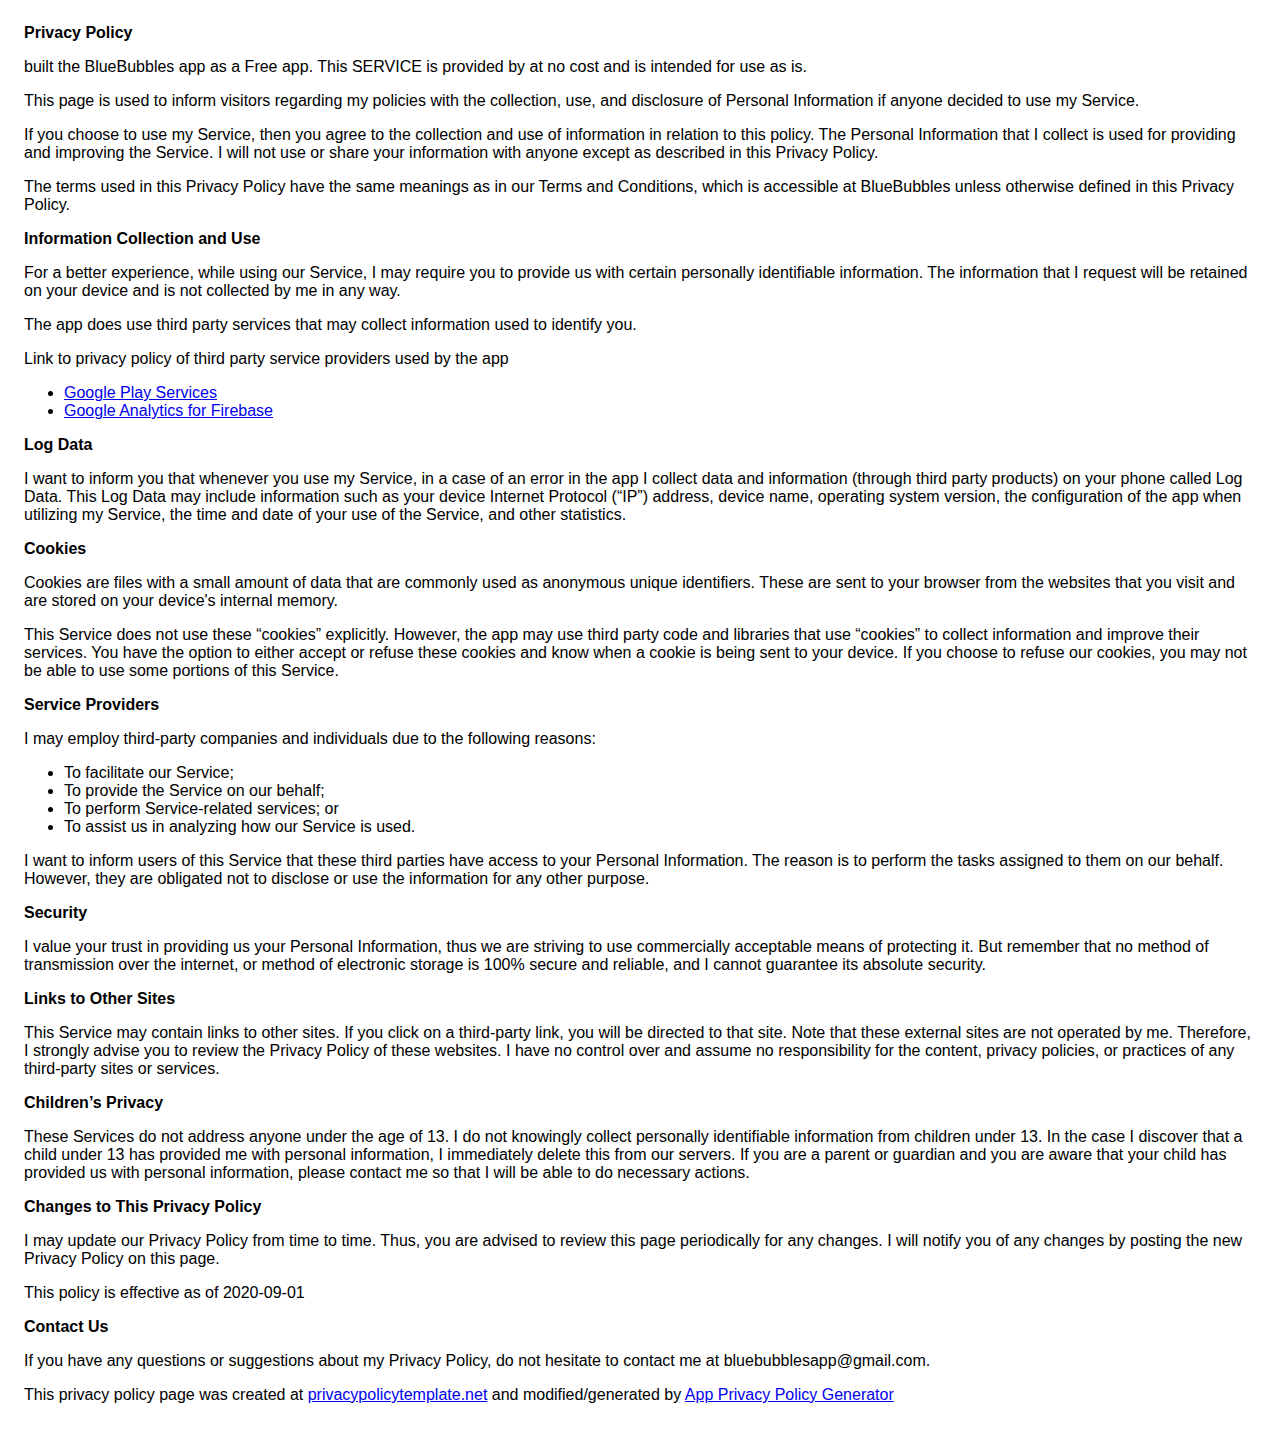
<file: privacy.html>
<!DOCTYPE html>
    <html>
    <head>
      <meta charset='utf-8'>
      <meta name='viewport' content='width=device-width'>
      <title>Privacy Policy</title>
      <style> body { font-family: 'Helvetica Neue', Helvetica, Arial, sans-serif; padding:1em; } </style>
    </head>
    <body>
    <strong>Privacy Policy</strong> <p>
                   built the BlueBubbles app as
                  a Free app. This SERVICE is provided by
                   at no cost and is intended for use as
                  is.
                </p> <p>
                  This page is used to inform visitors regarding my
                  policies with the collection, use, and disclosure of Personal
                  Information if anyone decided to use my Service.
                </p> <p>
                  If you choose to use my Service, then you agree to
                  the collection and use of information in relation to this
                  policy. The Personal Information that I collect is
                  used for providing and improving the Service. I will not use or share your information with
                  anyone except as described in this Privacy Policy.
                </p> <p>
                  The terms used in this Privacy Policy have the same meanings
                  as in our Terms and Conditions, which is accessible at
                  BlueBubbles unless otherwise defined in this Privacy Policy.
                </p> <p><strong>Information Collection and Use</strong></p> <p>
                  For a better experience, while using our Service, I
                  may require you to provide us with certain personally
                  identifiable information. The information that
                  I request will be retained on your device and is not collected by me in any way.
                </p> <div><p>
                    The app does use third party services that may collect
                    information used to identify you.
                  </p> <p>
                    Link to privacy policy of third party service providers used
                    by the app
                  </p> <ul><li><a href="https://www.google.com/policies/privacy/" target="_blank" rel="noopener noreferrer">Google Play Services</a></li><!----><li><a href="https://firebase.google.com/policies/analytics" target="_blank" rel="noopener noreferrer">Google Analytics for Firebase</a></li><!----><!----><!----><!----><!----><!----><!----><!----><!----><!----><!----><!----><!----><!----><!----><!----><!----><!----><!----><!----></ul></div> <p><strong>Log Data</strong></p> <p>
                  I want to inform you that whenever you
                  use my Service, in a case of an error in the app
                  I collect data and information (through third party
                  products) on your phone called Log Data. This Log Data may
                  include information such as your device Internet Protocol
                  (“IP”) address, device name, operating system version, the
                  configuration of the app when utilizing my Service,
                  the time and date of your use of the Service, and other
                  statistics.
                </p> <p><strong>Cookies</strong></p> <p>
                  Cookies are files with a small amount of data that are
                  commonly used as anonymous unique identifiers. These are sent
                  to your browser from the websites that you visit and are
                  stored on your device's internal memory.
                </p> <p>
                  This Service does not use these “cookies” explicitly. However,
                  the app may use third party code and libraries that use
                  “cookies” to collect information and improve their services.
                  You have the option to either accept or refuse these cookies
                  and know when a cookie is being sent to your device. If you
                  choose to refuse our cookies, you may not be able to use some
                  portions of this Service.
                </p> <p><strong>Service Providers</strong></p> <p>
                  I may employ third-party companies and
                  individuals due to the following reasons:
                </p> <ul><li>To facilitate our Service;</li> <li>To provide the Service on our behalf;</li> <li>To perform Service-related services; or</li> <li>To assist us in analyzing how our Service is used.</li></ul> <p>
                  I want to inform users of this Service
                  that these third parties have access to your Personal
                  Information. The reason is to perform the tasks assigned to
                  them on our behalf. However, they are obligated not to
                  disclose or use the information for any other purpose.
                </p> <p><strong>Security</strong></p> <p>
                  I value your trust in providing us your
                  Personal Information, thus we are striving to use commercially
                  acceptable means of protecting it. But remember that no method
                  of transmission over the internet, or method of electronic
                  storage is 100% secure and reliable, and I cannot
                  guarantee its absolute security.
                </p> <p><strong>Links to Other Sites</strong></p> <p>
                  This Service may contain links to other sites. If you click on
                  a third-party link, you will be directed to that site. Note
                  that these external sites are not operated by me.
                  Therefore, I strongly advise you to review the
                  Privacy Policy of these websites. I have
                  no control over and assume no responsibility for the content,
                  privacy policies, or practices of any third-party sites or
                  services.
                </p> <p><strong>Children’s Privacy</strong></p> <p>
                  These Services do not address anyone under the age of 13.
                  I do not knowingly collect personally
                  identifiable information from children under 13. In the case
                  I discover that a child under 13 has provided
                  me with personal information, I immediately
                  delete this from our servers. If you are a parent or guardian
                  and you are aware that your child has provided us with
                  personal information, please contact me so that
                  I will be able to do necessary actions.
                </p> <p><strong>Changes to This Privacy Policy</strong></p> <p>
                  I may update our Privacy Policy from
                  time to time. Thus, you are advised to review this page
                  periodically for any changes. I will
                  notify you of any changes by posting the new Privacy Policy on
                  this page.
                </p> <p>This policy is effective as of 2020-09-01</p> <p><strong>Contact Us</strong></p> <p>
                  If you have any questions or suggestions about my
                  Privacy Policy, do not hesitate to contact me at bluebubblesapp@gmail.com.
                </p> <p>
                  This privacy policy page was created at
                  <a href="https://privacypolicytemplate.net" target="_blank" rel="noopener noreferrer">privacypolicytemplate.net</a>
                  and modified/generated by
                  <a href="https://app-privacy-policy-generator.firebaseapp.com/" target="_blank" rel="noopener noreferrer">App Privacy Policy Generator</a></p>
    </body>
    </html>
</file>
<file: css/base.css>
@font-face {
    font-family: "SF UI Display Light";
    src: url('/fonts/SF-UI-Display-Light.woff2') format('woff2'),
        url('/fonts/SF-UI-Display-Light.woff') format('woff');
}

@font-face {
    font-family: "SF UI Display Bold";
    src: url('/fonts/SF-UI-Display-Bold.woff2') format('woff2'),
        url('/fonts/SF-UI-Display-Bold.woff') format('woff');
}

@font-face {
    font-family: "SF UI Display Black";
    src: url('/fonts/SF-UI-Display-Black.woff2') format('woff2'),
        url('/fonts/SF-UI-Display-Black.woff') format('woff');
}

::-webkit-scrollbar {
    width: 0px;
    background: transparent;
    /* make scrollbar transparent */
}

html {
    height: 100vh;
    min-height: 100vh;
    width: 100vw;
    min-width: 100vw;
    overflow-x: hidden;
    display: block;
}

body {
    height: 100vh;
    min-height: 100vh;
    width: 100vw;
    min-width: 100vw;
    display: block;
    margin: 0;
    overflow-x: hidden;
}

#mainContainer {
    width: 100vw;
    min-width: 100vw;
    height: 100vh;
    min-height: 100vh;
    position: absolute;
    top: 0;
    bottom: 0;
    left: 0;
    display: flex;
    flex-direction: column;
    justify-content: space-between;
    align-items: center;
    overflow-x: hidden;
    overflow-y: scroll;
}

/* Background and mobile controls */
#bg-circle {
    position: absolute;
    top: -50vw;
    right: -28vw;
    z-index: -1;
    width: 75vw;
    height: 75vw;
    border-radius: 50%;
    background-color: #147efb;
}

#menu-circle {
    overflow: hidden;
    position: absolute;
    top: -5%;
    right: -5%;
    background-color: #147efb;
    width: 25px;
    height: 25px;
    border-radius: 50%;
    transform: scale(1);
    transition: all 1s cubic-bezier(0.19, 1, 0.22, 1);
}

#overlay {
    z-index: -1;
    position: absolute;
    top: 0;
    left: 0;
    width: 100vw;
    height: 100vh;
    overflow: hidden;
    display: flex;
    flex-direction: column;
    flex-wrap: nowrap;
    align-items: center;
    justify-content: center;
    transition: all 1s cubic-bezier(0.19, 1, 0.22, 1);
}

#overlay a {
    display: block;
    z-index: 99;
    color: white;
    text-decoration: none;
    font-family: 'SF UI Display Bold';
    font-size: 2rem;
    font-style: normal;
    -webkit-font-smoothing: antialiased;
    -webkit-text-stroke-width: 0px;
    -moz-osx-font-smoothing: grayscale;
    display: none;
    transition: all 1s cubic-bezier(0.19, 1, 0.22, 1);
    margin-bottom: 10vh;
}

#overlay a:last-of-type {
    margin-bottom: 0;
}

.engulf {
    transform: scale(150) !important;
    display: block !important;
}

.overlay-show {
    z-index: 1 !important;
}

.is-open::before {
    transform: scale(1);
    visibility: visible;
}

.show-links {
    display: block !important;
}

/* Navbar Styles */
.navbar {
    display: flex;
    align-items: center;
    justify-content: space-between;
    margin: 0;
    width: 90%;
    margin-top: 10px;
}

#logo {
    color: black;
    text-decoration: none;
    font-family: 'SF UI Display Black';
    font-size: 3rem;
    font-style: normal;
    -webkit-font-smoothing: antialiased;
    -webkit-text-stroke-width: 0px;
    -moz-osx-font-smoothing: grayscale;
}

.rightnav a {
    position: relative;
    color: white;
    text-decoration: none;
    font-family: 'SF UI Display Bold';
    font-size: 1.5rem;
    font-style: normal;
    -webkit-font-smoothing: antialiased;
    -webkit-text-stroke-width: 0px;
    -moz-osx-font-smoothing: grayscale;
    margin-right: 30px;
    padding-bottom: 8px;
}

.rightnav a:last-of-type {
    margin-right: 0;
}

@media (max-width: 1000px) {
    .navbar {
        width: 90%;
    }

    .rightnav a {
        font-size: 1.3rem;
    }

    #bg-circle {
        right: -23vw;
    }
}

@media (max-width: 900px) {
    .rightnav a {
        display: none;
    }

    #bg-circle {
        right: -30vw;
        top: -40vw;
    }

    #hamburger {
        position: relative;
        z-index: 2;
    }
}

/* Hover underline */
nav>a::before {
    content: "";
    position: absolute;
    width: 100%;
    height: 2px;
    bottom: 0;
    left: 0;
    background-color: white;
    visibility: hidden;
    transform: scaleX(0);
    transition: all 0.15s ease-in-out 0s;
}

nav>a:hover::before {
    visibility: visible;
    transform: scaleX(1);
}

/* Hide Hambuger if over 900px */
@media only screen and (min-width: 900px) {
    #hamburger {
        display: none;
    }
}

@media (max-width: 600px) {

    html,
    body {
        max-width: 100vw;
    }

    #logo {
        font-size: 2.3rem;
    }
}

@media (max-width: 500px) {
    .navbar {
        width: 95%;
    }

    #logo {
        font-size: 2rem;
    }

    .social-logo {
        height: 45px !important;
    }

    .links-row a {
        font-size: 14px;
    }
}


/* Footer styles */
.footer {
    display: flex;
    flex-direction: column;
    justify-content: center;
    align-items: center;
    width: 100vw;
    margin-top: 15px;
}

.social-row {
    display: flex;
    justify-content: center;
    align-items: center;
}

.social-logo {
    height: 50px;
    margin-right: 5px;
    margin-left: 5px;
}

.links-row {
    color: black;
    text-decoration: none;
    font-family: 'SF UI Display Bold';
    font-size: 16px;
    font-style: normal;
    -webkit-font-smoothing: antialiased;
    -webkit-text-stroke-width: 0px;
    -moz-osx-font-smoothing: grayscale;
    display: flex;
    justify-content: center;
    align-items: center;
}

.links-row a {
    margin: 3px 5px 3px 5px;
    text-decoration: none;
    color: black;
    transition: .15s ease-in-out;
}

.links-row a:hover {
    cursor: pointer;
    color: rgb(141, 141, 141);
}

#copyright {
    color: black;
    text-decoration: none;
    font-family: 'SF UI Display Bold';
    font-size: 16px;
    font-style: normal;
    -webkit-font-smoothing: antialiased;
    -webkit-text-stroke-width: 0px;
    -moz-osx-font-smoothing: grayscale;
    margin: 0;
    margin-bottom: 10px;
}
</file>
<file: css/main.css>
/* Hero Styles */
#hero {
    flex-grow: 1;
    width: 80%;
    display: flex;
    justify-content: space-between;
    align-items: center;
}

#leftCol {
    width: 50%;
    display: flex;
    flex-direction: column;
    justify-content: center;
    align-items: center;
}

#title {
    color: black;
    text-decoration: none;
    font-family: 'SF UI Display Bold';
    font-size: 3.5rem;
    font-style: normal;
    -webkit-font-smoothing: antialiased;
    -webkit-text-stroke-width: 0px;
    -moz-osx-font-smoothing: grayscale;
    text-align: center;
    margin: 0;
}

#subTitle {
    color: black;
    text-decoration: none;
    font-family: 'SF UI Display Light';
    font-size: 2rem;
    font-style: normal;
    -webkit-font-smoothing: antialiased;
    -webkit-text-stroke-width: 0px;
    -moz-osx-font-smoothing: grayscale;
    text-align: center;
    margin: 10px 0 0 0;
    white-space: nowrap;
}

#get-started {
    background-color: #147efb;
    padding: 10px 35px 10px 35px;
    font-family: 'SF UI Display Light';
    color: white;
    font-style: normal;
    -webkit-font-smoothing: antialiased;
    -webkit-text-stroke-width: 0px;
    -moz-osx-font-smoothing: grayscale;
    font-size: 1.8rem;
    border-radius: 8px;
    border: none;
    margin-top: 15px;
    transition: background-color 0.2s ease-in-out;
    text-decoration: none;
    white-space: nowrap;
}

#get-started:hover {
    background-color: #5BC236;
    cursor: pointer;
}

#rightCol {
    width: 50%;
    display: flex;
    flex-direction: column;
    justify-content: center;
    align-items: center;
}

#devices {
    max-width: 90%;
    height: auto;
}

@media (max-width: 1000px) {
    #title {
        font-size: 2.6rem;
    }

    #subTitle {
        font-size: 1.4rem;
    }

    #get-started {
        font-size: 1.2rem;
    }

    #devices {
        max-width: 100%;
    }
}

@media (max-width: 700px) {
    #hero {
        width: 95%;
    }

    #devices {
        max-width: 95%;
    }
}

@media (max-width: 600px) {
    #hero {
        width: 100%;
        flex-direction: column;
        justify-content: center;
    }

    #rightCol {
        margin-top: 30px;
    }

    #title {
        font-size: 2.3rem;
    }

    #subTitle {
        font-size: 1.3rem;
    }

    #get-started {
        font-size: 1.1rem;
        padding: 7px 25px;
    }

    #devices {
        max-width: 105%;
    }
}

@media (max-width: 400px) {
    #devices {
        max-width: 150%;
    }
}

@media (max-height: 800px) {
    #get-started {
        margin-top: 5px;
    }

    #leftCol {
        margin-top: 45px;
    }

    #rightCol {
        margin-top: 60px;
        margin-bottom: 30px;
    }

    #devices {
        max-width: 150%;
    }
}

@media (max-height: 800px) and (min-width: 800px) {
    #devices {
        max-width: 80%;
    }
}
</file>
<file: css/downloads/downloads.css>
#downloadsContainer {
    flex-grow: 1;
    width: 75%;
    display: flex;
    justify-content: center;
    align-items: center;
}

#clientsContainer {
    display: flex;
    flex-direction: column;
    justify-content: center;
    align-items: center;
    width: 100%;
    margin-right: 15px;
}

#serverContainer {
    display: flex;
    flex-direction: column;
    justify-content: center;
    align-items: center;
    width: 100%;
}

.downloadTypeTitle {
    font-family: 'SF UI Display Bold';
    font-size: 2.2rem;
    font-style: normal;
    -webkit-font-smoothing: antialiased;
}

.downloadButtonsContainer {
    display: flex;
    justify-content: center;
    align-items: center;
    height: auto;
    width: 100%;
}

.aDownloadButtonCol {
    display: flex;
    flex-direction: column;
    justify-content: center;
    align-items: center;
}

.aDownloadButton {
    height: 110px;
    min-height: 110px;
    width: 110px;
    min-width: 110px;
    background-color: #147efb;
    border-radius: 10px;
    display: flex;
    justify-content: center;
    align-items: center;
    border: 2px solid #147efb;
    transition: ease-in-out .1s;
}

.aDownloadButton:hover {
    background-color: white;
    cursor: pointer;
}

.aDownloadButtonCol p {
    font-family: 'SF UI Display Bold';
    font-size: 1.5rem;
    font-style: normal;
    -webkit-font-smoothing: antialiased;
    margin: 0;
    margin-top: 10px;
}

.middleDownloadCol {
    margin: 0 15px;
}

.downloadButtonImage {
    height: 70%;
    fill: white;
}

.aDownloadButton:hover .downloadButtonImage {
    fill: #147efb;
}

@media (max-width: 800px) {
    #downloadsContainer {
        flex-direction: column;
    }

    #clientsContainer {
        margin-right: 0;
        margin-bottom: 40px;
    }

    .downloadTypeTitle {
        font-size: 1.8rem;
    }

    .aDownloadButton {
        height: 95px;
        min-height: 95px;
        width: 95px;
        min-width: 95px;
    }
}

@media (max-width: 500px) {
    .middleDownloadCol {
        margin: 0 5px;
    }

    .aDownloadButton {
        height: 85px;
        min-height: 85px;
        width: 85px;
        min-width: 85px;
    }

    .downloadTypeTitle {
        font-size: 1.6rem;
    }

    .aDownloadButtonCol p {
        font-size: 1.3rem;
    }
}

@media (max-width: 400px) {

    .downloadTypeTitle {
        font-size: 1.5rem;
    }

    .aDownloadButton {
        height: 75px;
        min-height: 75px;
        width: 75px;
        min-width: 75px;
    }

    .aDownloadButtonCol p {
        font-size: 1.15rem;
    }
}

@media (max-height: 650px) and (max-width: 800px) {
    #serverContainer {
        margin-bottom: 45px;
    }
}
</file>
<file: css/faq.css>
#mainFAQContainer {
    flex-grow: 1;
    display: flex;
    flex-direction: column;
    justify-content: center;
    align-items: center;
    width: 100%;
}

#mainFAQContainer>h1 {
    color: black;
    text-decoration: none;
    font-family: 'SF UI Display Bold';
    font-size: 2rem;
    font-style: normal;
    -webkit-font-smoothing: antialiased;
    -webkit-text-stroke-width: 0px;
    -moz-osx-font-smoothing: grayscale;
}

#accordionContainer {
    flex-grow: 1;
    display: flex;
    flex-direction: column;
    align-items: center;
    justify-content: flex-start;
    width: 65%;
    margin-bottom: 30px;
}

.accordion {
    background-color: #f0f0f0;
    width: 100%;
    font-size: 15px;
    text-align: left;
    border-radius: 7px;
    border: none;
    padding: 0 13px;
    min-height: auto;
    margin-top: 3px;
    transition: .15s ease-in-out;
    display: flex;
    align-items: center;
    justify-content: flex-start;
}

.accordion:hover {
    background-color: #147efb;
}

.accordion p {
    color: black;
    text-decoration: none;
    font-family: 'SF UI Display Bold';
    font-style: normal;
    -webkit-font-smoothing: antialiased;
    -webkit-text-stroke-width: 0px;
    -moz-osx-font-smoothing: grayscale;
    margin: 13px 0;
}

.active {
    background-color: #147efb;
}

.panel {
    padding: 0 13px;
    width: 100%;
    background-color: #e4e4e4;
    max-height: 0;
    min-height: 0;
    overflow: hidden;
    transition: min-height 0.2s ease-out;
    border-radius: 0 0 7px 7px;
    margin-bottom: 5px;
}

.panel p {
    color: black;
    text-decoration: none;
    font-family: 'SF UI Display Light';
    font-style: normal;
    font-size: 15px;
    -webkit-font-smoothing: antialiased;
    -webkit-text-stroke-width: 0px;
    -moz-osx-font-smoothing: grayscale;
}

@media (max-width: 800px) {
    #accordionContainer {
        width: 85%;
    }

    #mainFAQContainer>h1 {
        font-size: 1.6rem;
    }
}
</file>
<file: css/downloads/linux.css>
#linuxInstallContainer {
    height: calc(var(--vh, 1vh) * 75);
    /* border: 3px solid green; */
    width: 50%;
    margin: auto;
    display: flex;
    flex-direction: column;
    justify-content: flex-start;
    align-items: center;
}

#linuxInstallContainer>h1 {
    width: 100%;
    text-align: center;
    font-family: 'SF UI Display Black';
    font-size: 1.8rem;
    font-style: normal;
    margin: 50px 0 40px 0;
}

.installRowContainer {
    width: 100%;
    height: 50px;
    display: flex;
    flex-direction: column;
    justify-content: center;
    align-items: center;
    margin-bottom: 20px;
}

.installRowContainer>h2 {
    width: 100%;
    margin: 0;
    font-family: 'SF UI Display Black';
    font-size: 1.3rem;
    font-style: normal;
    margin-bottom: 5px;
}

.codeContainer {
    height: 22px;
    width: 100%;
    background-color: #c4c4c4;
    border-radius: 5px;
    display: flex;
    justify-content: flex-start;
    align-items: center;
    padding: 2px 0;
    transition: ease-in-out .15s;
}

.codeContainer:active {
    background-color: white !important;
}

.codeContainer:hover {
    background-color: #9b9b9b;
    cursor: pointer;
}

.codeContainer:hover .copyButton {
    color: black;
    border-color: black;
}

.dollarSign {
    font-family: 'SF UI Display Bold';
    font-size: 1rem;
    font-style: normal;
    margin: 0;
    margin: 0 12px;
}

.codeExample {
    font-family: 'SF UI Display Light';
    font-size: .96rem;
    font-style: normal;
    margin: 0;
    height: 100%;
    text-overflow: ellipsis;
    white-space: nowrap;
    overflow: hidden;
}

.copyButton {
    max-height: 14px;
    margin: 0 5px 0 auto;
    font-family: 'SF UI Display Light';
    padding: 2px 4px;
    font-size: 12px;
    font-style: normal;
    color: #c4c4c4;
    border: 1px solid #c4c4c4;
    border-radius: 7px;
    transition: ease-in-out .15s;
}

#compileFromSourceContainer {
    width: 100%;
}

#compileFromSourceContainer>h2 {
    width: 100%;
    margin: 0;
    font-family: 'SF UI Display Black';
    font-size: 1.3rem;
    font-style: normal;
    margin-bottom: 5px;
}

#compileFromSourceContainer>h3 {
    width: 100%;
    margin: 0;
    font-family: 'SF UI Display Light';
    font-size: 1rem;
    font-style: normal;
    margin: 3px 0 5px 15px;
}

#compileFromSourceContainer .codeContainer {
    width: calc(100% - 30px);
    margin-left: auto;
}

@media only screen and (max-width: 1200px) {
    #linuxInstallContainer {
        width: 65%;
    }
}

@media only screen and (max-width: 900px) {
    #linuxInstallContainer {
        width: 80%;
    }
}

@media only screen and (max-width: 600px) {
    .copyButton {
        display: none;
    }
}
</file>
<file: css/hamburgers.css>
/*!
 * Hamburgers
 * @description Tasty CSS-animated hamburgers
 * @author Jonathan Suh @jonsuh
 * @site https://jonsuh.com/hamburgers
 * @link https://github.com/jonsuh/hamburgers
 */
 .hamburger {
    padding: 15px 15px;
    display: inline-block;
    cursor: pointer;
    transition-property: opacity, filter;
    transition-duration: 0.15s;
    transition-timing-function: linear;
    font: inherit;
    color: inherit;
    text-transform: none;
    background-color: transparent;
    border: 0;
    margin: 0;
    overflow: visible; }
    /* .hamburger:hover {
      opacity: 0.7; }
    .hamburger.is-active:hover {
      opacity: 0.7; } */
    .hamburger.is-active .hamburger-inner,
    .hamburger.is-active .hamburger-inner::before,
    .hamburger.is-active .hamburger-inner::after {
      background-color: #fff; }
  
  .hamburger-box {
    width: 40px;
    height: 24px;
    display: inline-block;
    position: relative; }
  
  .hamburger-inner {
    display: block;
    top: 50%;
    margin-top: -2px; }
    .hamburger-inner, .hamburger-inner::before, .hamburger-inner::after {
      width: 40px;
      height: 4px;
      background-color: #fff;
      border-radius: 4px;
      position: absolute;
      transition-property: transform;
      transition-duration: 0.15s;
      transition-timing-function: ease; }
    .hamburger-inner::before, .hamburger-inner::after {
      content: "";
      display: block; }
    .hamburger-inner::before {
      top: -10px; }
    .hamburger-inner::after {
      bottom: -10px; }
  
  /*
  /*
     * Collapse
     */
  .hamburger--collapse .hamburger-inner {
    top: auto;
    bottom: 0;
    transition-duration: 0.13s;
    transition-delay: 0.13s;
    transition-timing-function: cubic-bezier(0.55, 0.055, 0.675, 0.19); }
    .hamburger--collapse .hamburger-inner::after {
      top: -20px;
      transition: top 0.2s 0.2s cubic-bezier(0.33333, 0.66667, 0.66667, 1), opacity 0.1s linear; }
    .hamburger--collapse .hamburger-inner::before {
      transition: top 0.12s 0.2s cubic-bezier(0.33333, 0.66667, 0.66667, 1), transform 0.13s cubic-bezier(0.55, 0.055, 0.675, 0.19); }
  
  .hamburger--collapse.is-active .hamburger-inner {
    transform: translate3d(0, -10px, 0) rotate(-45deg);
    transition-delay: 0.22s;
    transition-timing-function: cubic-bezier(0.215, 0.61, 0.355, 1); }
    .hamburger--collapse.is-active .hamburger-inner::after {
      top: 0;
      opacity: 0;
      transition: top 0.2s cubic-bezier(0.33333, 0, 0.66667, 0.33333), opacity 0.1s 0.22s linear; }
    .hamburger--collapse.is-active .hamburger-inner::before {
      top: 0;
      transform: rotate(-90deg);
      transition: top 0.1s 0.16s cubic-bezier(0.33333, 0, 0.66667, 0.33333), transform 0.13s 0.25s cubic-bezier(0.215, 0.61, 0.355, 1); }
</file>
